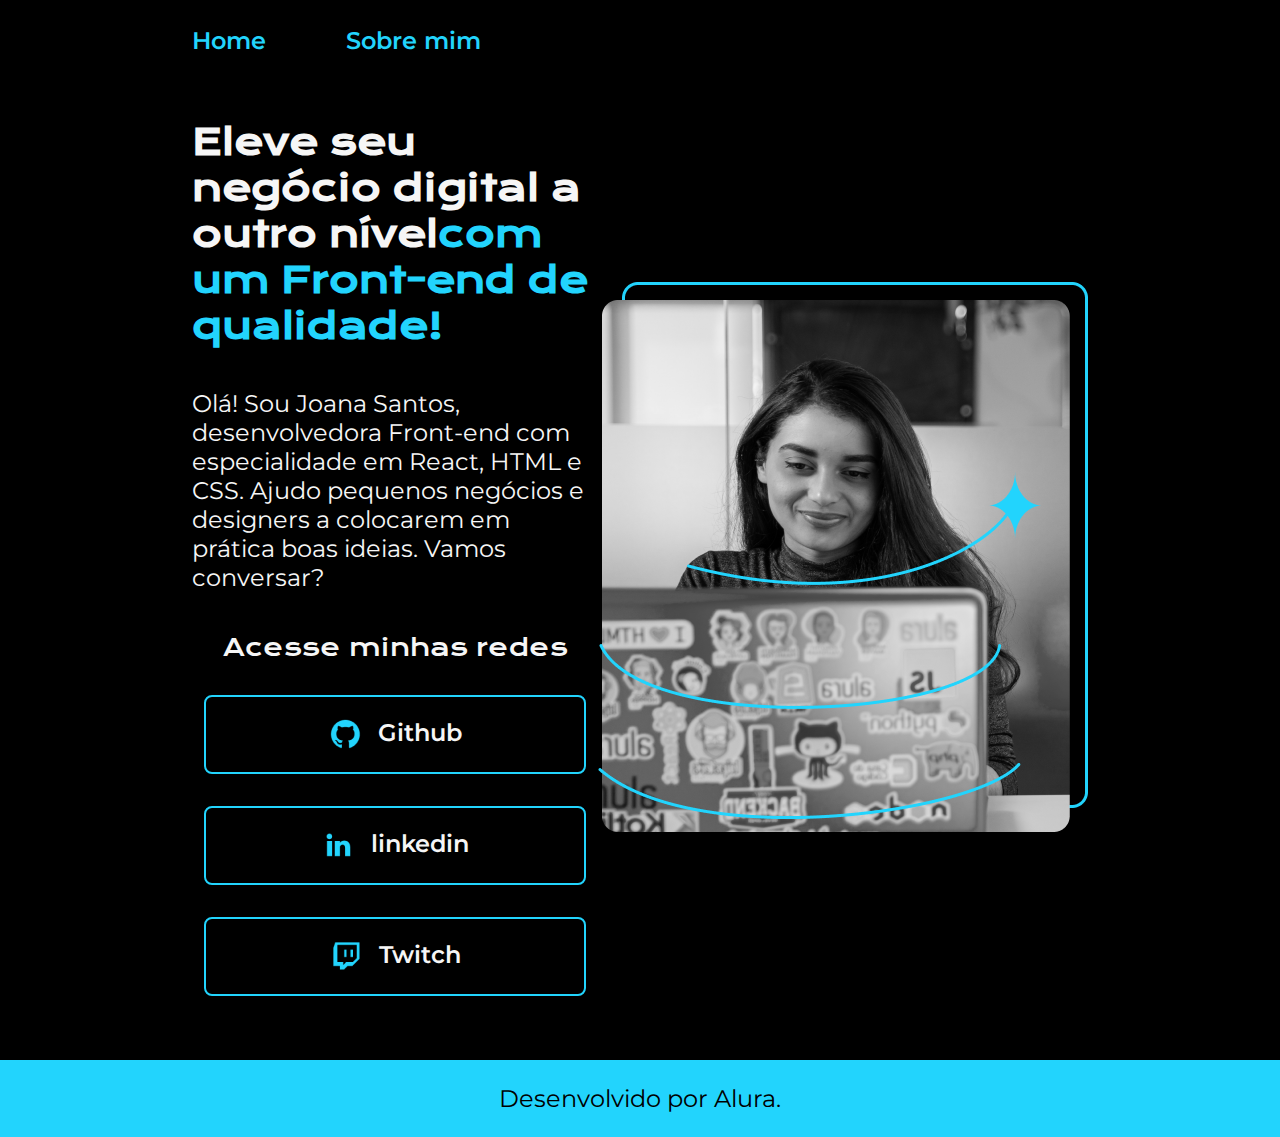
<file: index.html>
<!DOCTYPE html>
<html lang="pt-br">

<head>
    <meta charset="UTF-8">
    <meta http-equiv="X-UA-Compatible" content="IE=edge">
    <meta name="viewport" content="width=device-width, initial-scale=1.0">
    <title>Portifolio</title>
    <link rel="stylesheet" href="./sta/assets/style.css">
</head>

<body>
    <header class="cabecalho">
        <nav class="cabecalho__menu">
            <a class="cabecalho__menu__link" href="index.html">Home</a>
            <a class="cabecalho__menu__link" href="about.html">Sobre mim</a>
        </nav>
    </header>
    <main class="apresentacao">
        <section class="apresentacao__conteudo">
            <h1 class="apresentacao__conteudo__titulo">Eleve seu negócio digital a outro nível<strong 
            class="titulo-destaque">com um Front-end de qualidade!
            </strong></h1>
            <p class="apresentacao__conteudo__texto">Olá! Sou Joana Santos, desenvolvedora
            Front-end com especialidade em React, HTML e
            CSS. Ajudo pequenos negócios e designers a
            colocarem em prática boas ideias. Vamos
            conversar?</p>
            <div class="apresentacao__links">
                <h2 class="apresentacao__links__subtitulo">Acesse minhas redes</h2>
                <a class="apresentacao__links__link" href="https://github.com/rafaballerini">
                    <img src="./sta/assets/github.png">
                    Github
                </a>
                <a class="apresentacao__links__link" href="https://linkedin.com/in/rafaellaballerini">
                    <img src="./sta/assets/linkedin.png">
                    linkedin
                </a>
                <a class="apresentacao__links__link" href="https://twitch.tv/guilimadev">
                    <img src="./sta/assets/twitch.png">
                    Twitch
                </a>
            </div>
        </section>
        <img src="./sta/assets/Imagem.png" alt="Foto da Joana Santos programando">
    </main>
    <footer class="rodape">
        <p>Desenvolvido por Alura.</p>
    </footer>
</body>

</html>
</file>
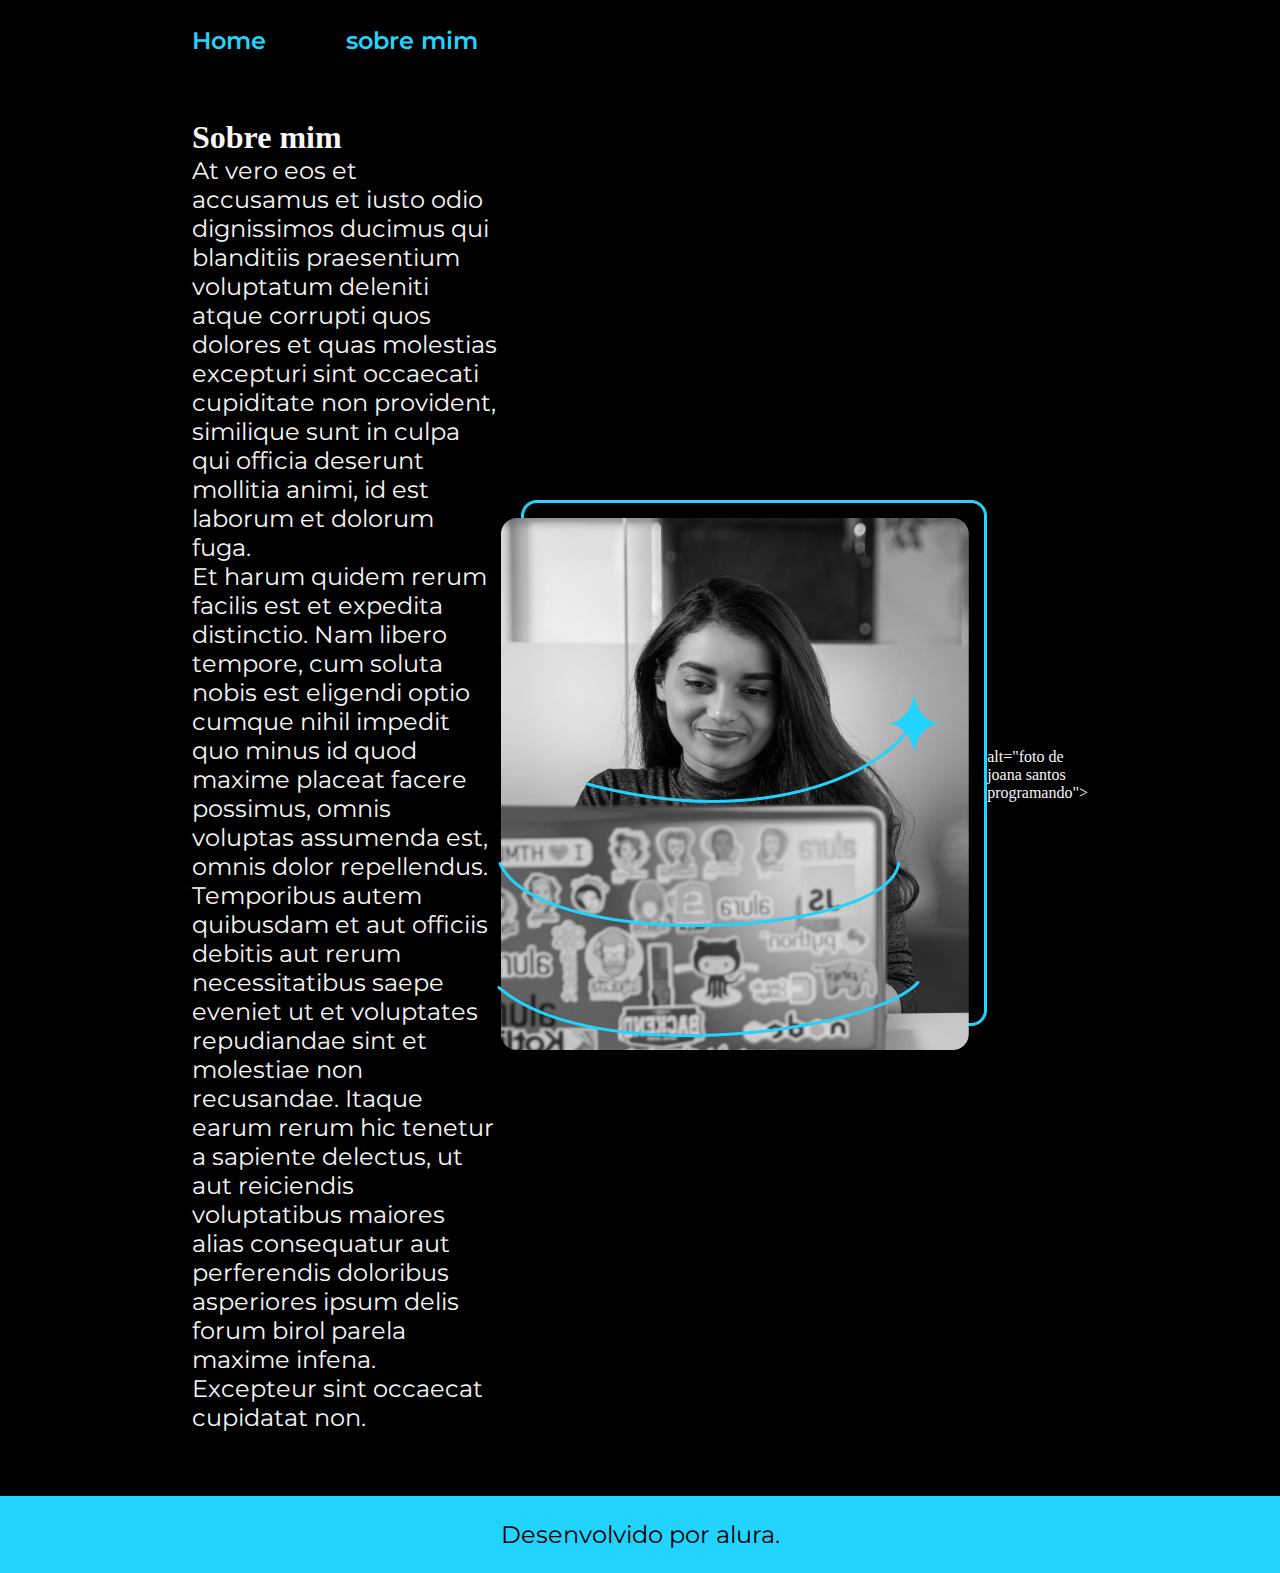
<file: about.html>
<!DOCTYPE html>
<html lang="pt-br">
<head>
    <meta charset="UTF-8">
    <meta name="viewport" content="width=device-width, initial-scale=1.0">
    <title>sobre mim</title>
    <link rel="stylesheet" href="./sta/assets/style.css">
</head>
<body>
    <header class="cabecalho">
        <nav class="cabecalho__menu">
            <a class="cabecalho__menu__link" href="index.html">Home</a>
            <a class="cabecalho__menu__link"href="about.html">sobre mim</a>  
          </nav>
    </header>

    <main class="apresentacao">
        <section classe="apresentacao__conteudo">
            <h1 class="apresentacao__conteudo__t">Sobre mim</h1>
            <p class="apresentacao__conteudo__texto">At vero eos et accusamus et iusto odio dignissimos ducimus qui blanditiis praesentium voluptatum deleniti atque corrupti quos dolores et quas molestias excepturi sint occaecati cupiditate non provident, similique sunt in culpa qui officia deserunt mollitia animi, id est laborum et dolorum fuga.
                </p>
            <p class="apresentacao__conteudo__texto"> Et harum quidem rerum facilis est et expedita distinctio. Nam libero tempore, cum soluta nobis est eligendi optio cumque nihil impedit quo minus id quod maxime placeat facere possimus, omnis voluptas assumenda est, omnis dolor repellendus. Temporibus autem quibusdam et aut officiis debitis aut rerum necessitatibus saepe eveniet ut et voluptates repudiandae sint et molestiae non recusandae. Itaque earum rerum hic tenetur a sapiente delectus, ut aut reiciendis voluptatibus maiores alias consequatur aut perferendis doloribus asperiores ipsum delis forum birol parela maxime infena. Excepteur sint occaecat cupidatat non.
                </p>
        </section>
        <img class="apresentacao__imagem" src="./sta/assets/Imagem.png"> alt="foto de joana
        santos programando">
    </main>

    <footer class="rodape">
        <P>Desenvolvido por alura.</P>
    </footer>
</body>
</html>
</file>
<file: sta/assets/style.css>
@import url('https://fonts.googleapis.com/css2?family=Krona+One&family=Montserrat:wght@400;600&display=swap');

:root {
    --cor-primaria: #000000;
    --cor-secundaria: #F6F6F6;
    --cor-terciaria: #22D4FD;
    --cor-hover: #272727;

    --fonte-primaria: 'Krona One', sans-serif;
    --fonte-secundaria: 'Montserrat', sans-serif;
}
*{
    margin: 0;
    padding: 0;
}

body{
    box-sizing: border-box;
    background-color: var(--cor-primaria);
    color: var(--cor-secundaria);
}
.cabecalho{
    padding: 2% 0% 0% 15%;
}
.cabecalho__menu{
    display: flex;
    gap: 80px;
}
.cabecalho__menu__link{
    font-family: var(--fonte-secundaria);
    font-size: 24px;
    font-weight: 600;
    color: var(--cor-terciaria);
    text-decoration: none;
}
.apresentacao{
    padding: 5% 15%;
    display: flex;
    align-items: center;
    justify-content: space-between;
}
.apresentacao__conteudo{
    width: 615px;
    display: flex;
    flex-direction: column;
    gap: 40px;
}

.apresentacao__conteudo__titulo{
    font-size: 36px;
    font-family: var(--fonte-primaria);
}
.titulo-destaque{
    color: var(--cor-terciaria);
}
.apresentacao__conteudo__texto{
    font-size: 24px;
    font-family: var(--fonte-secundaria);
}

.apresentacao__links{
    display: flex;
    flex-direction: column;
    justify-content: space-between;
    align-items: center;
    gap: 32px;
}
.apresentacao__links__subtitulo{
    font-family: var(--fonte-primaria);
    font-weight: 400;
    font-size: 24px;
}
.apresentacao__links__link{
    display: flex;
    justify-content: center;
    gap: 16px;
    border: 2px solid var(--cor-terciaria);
    width: 378px;
    text-align: center;
    border-radius: 8px;
    font-size: 24px;
    font-weight: 600;
    padding: 21.5px 0;
    text-decoration: none;
    color: var(--cor-secundaria);
    font-family: var(--fonte-secundaria);
}
.apresentacao__links__link:hover{
    background-color: var(--cor-hover);
}
.rodape{
    color: var(--cor-primaria);
    background-color: var(--cor-terciaria);
    padding: 24px;
    text-align: center;
    font-family: var(--fonte-secundaria);
    font-size: 24px;
    font-weight: 400;
}

@media (max-width: 1200px) {
    .cabecalho{
         padding: 10%;  
    }
    .cabecalho__menu{
        justify-content: center;
    }
    .apresentacao{
        flex-direction: column-reverse;
    }
    
}
</file>
